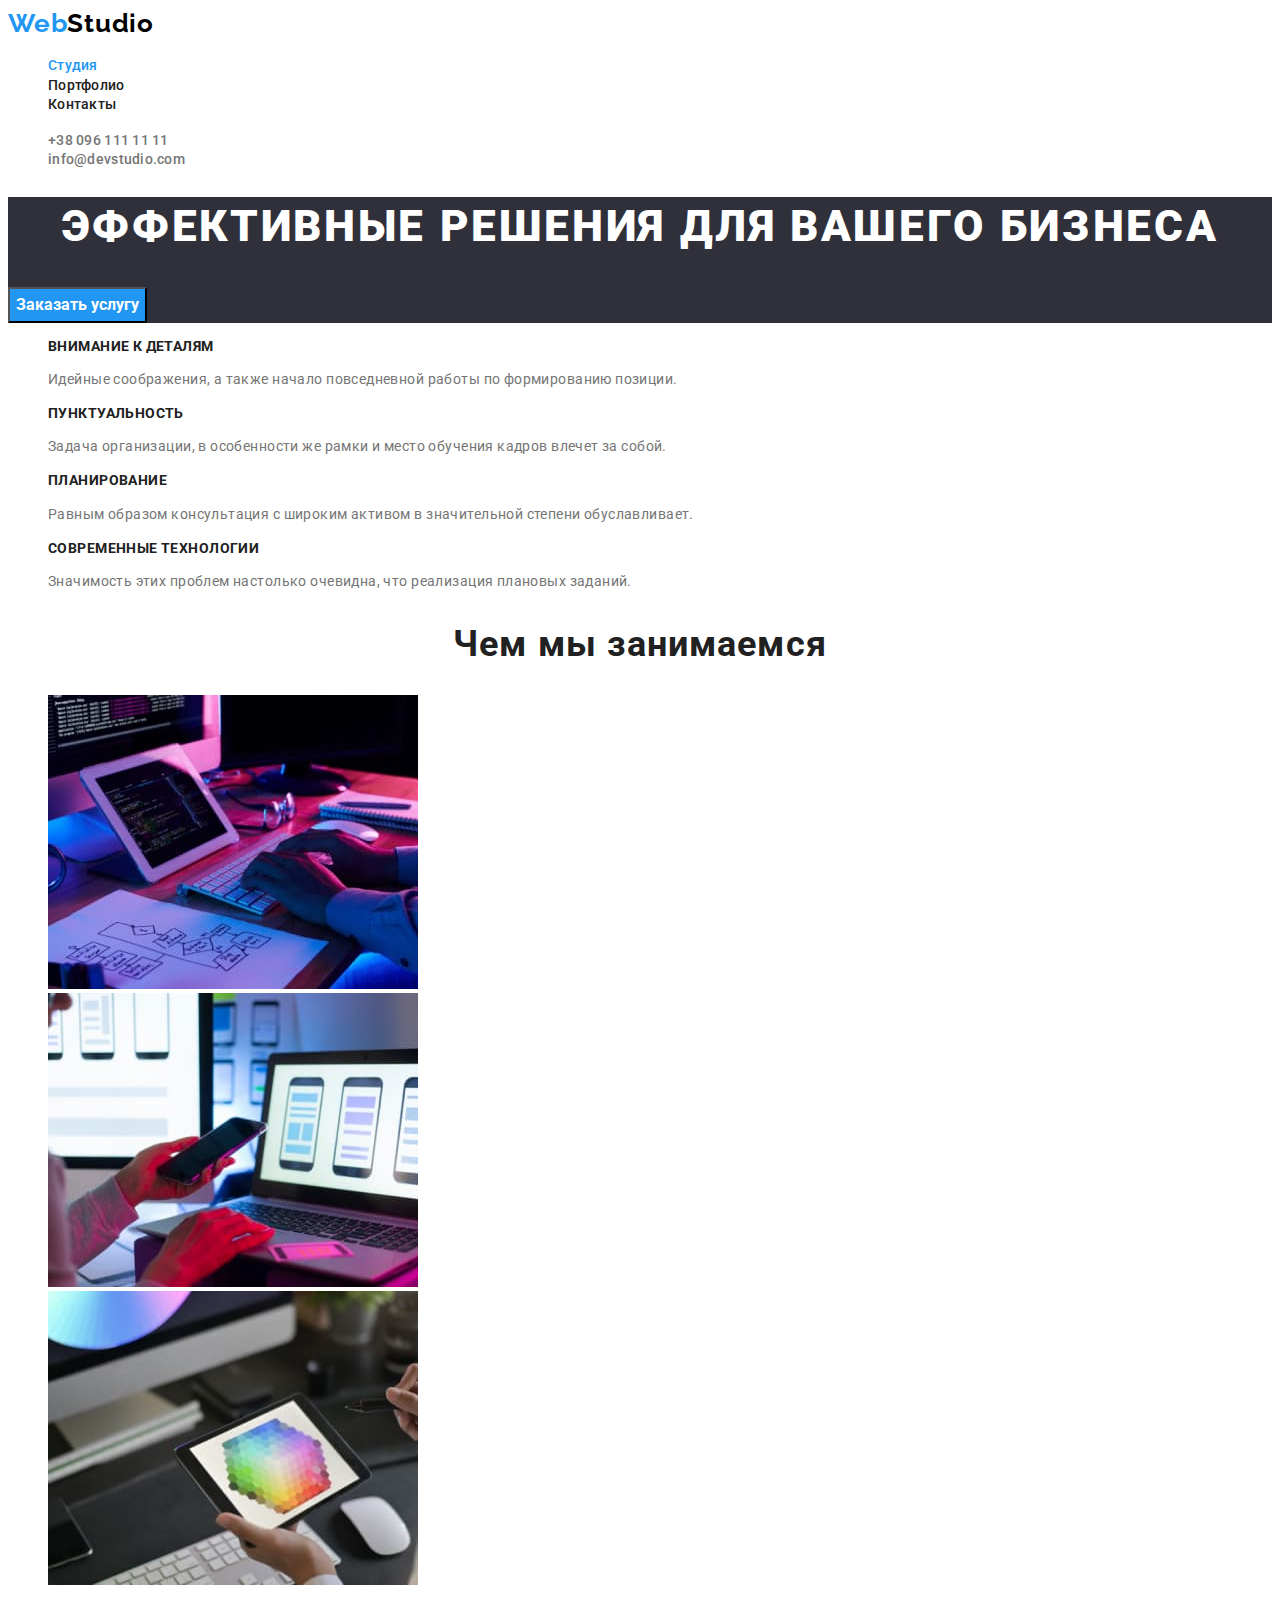
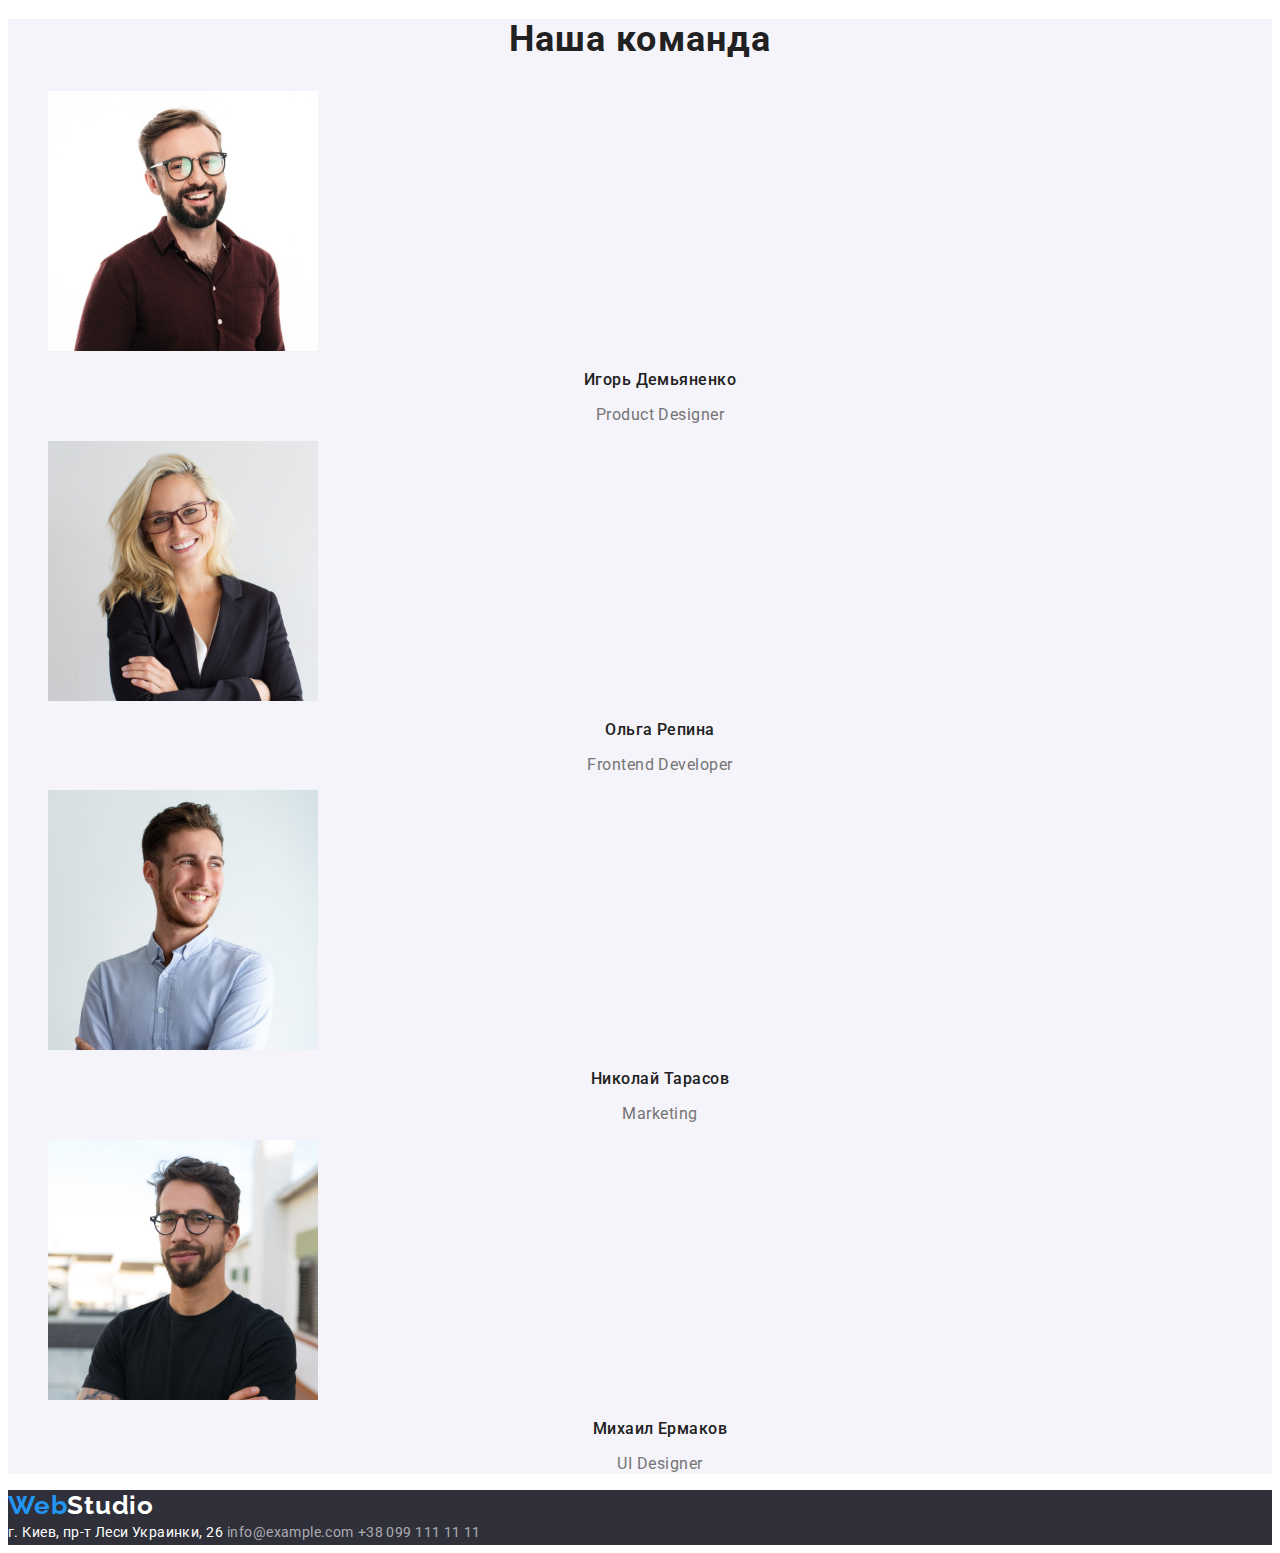
<file: index.html>
<!DOCTYPE html>
<html lang="ru">
<head>
    <meta charset="UTF-8">
    <meta http-equiv="X-UA-Compatible" content="IE=edge">
    <meta name="viewport" content="width=device-width, initial-scale=1.0">
    <link rel="preconnect" href="https://fonts.googleapis.com">
    <link rel="preconnect" href="https://fonts.gstatic.com" crossorigin>
    <link href="https://fonts.googleapis.com/css2?family=Raleway:wght@700&family=Roboto:wght@400;500;700;900&display=swap"
        rel="stylesheet">
    <link rel="stylesheet" href="./css/styles.css">
    <title>Студия</title>
    </head>
    <body>
    <!-- для лого и навигационных элементов -->
    <header class="menu">
        <nav>
            <a class="link" href="index.html" lang="en"><span class="logo-link logo-link-first">Web</span><span
                    class="logo-link logo-link-header">Studio</span> </a>
            <ul class="menu-item list">
                <li>
                    <a class="menu-item-nav  menu-item-current link" href="index.html">Студия</a>
                </li>
                <li>
                    <a class="menu-item-nav link" href="portfolio.html">Портфолио</a>
                </li>
                <li>
                    <a class="menu-item-nav link" href="">Контакты</a>
                </li>
            </ul>
        </nav>
        <ul class="list">
            <li>
                <a class="menu-item-contact link" href="tel:+380961111111">+38 096 111 11 11</a>
            </li>
            <li>
                <a class="menu-item-contact link" href="mailto:info@devstudio.com">info@devstudio.com</a>
            </li>
        </ul>
    </header>
    
    <!-- main - для уникальной информации -->
    <main>
        <!-- HERO section-->
        <section class="hero">
            <div>
                <h1 class="hero-header">Эффективные решения для вашего бизнеса</h1>
                <button class="btn hero" type="button" >Заказать услугу</button>
            </div>
        </section>

        <!-- our values section-->
        <section class="values">
            <ul class="list">
                <li>
                    <h3 class="values-header">Внимание к деталям</h3>
                    <p class="values-text">Идейные соображения, а также начало повседневной работы по формированию позиции.</p>
                </li>
                <li class="values">
                    <h3 class="values-header">Пунктуальность</h3>
                    <p class="values-text">Задача организации, в особенности же рамки и место обучения кадров влечет за собой.</p>
                </li>
                <li class="values">
                    <h3 class="values-header">Планирование</h3>
                    <p class="values-text">Равным образом консультация с широким активом в значительной степени обуславливает.</p>
                </li>
                <li class="values">
                    <h3 class="values-header">Современные технологии</h3>
                    <p class="values-text">Значимость этих проблем настолько очевидна, что реализация плановых заданий.</p>
                </li>
            </ul>
        </section>

        <!-- What do we do section -->
        <section class="our-specialty">
            <h2 class="section-title">Чем мы занимаемся</h2>
                <ul class="list">
                    <li>
                        <img
                        src="./images/what-are-we-do/img1.jpg" alt="Мужчина пишет код"
                        width="370"
                        height="294"
                        >
                    </li>

                    <li>
                        <img src="./images/what-are-we-do/img3.jpg" alt="Девушка держит в руках телефон"
                        width="370"
                        height="294"
                        >
                    </li>
                    <li>
                        <img src="./images/what-are-we-do/img2.jpg" alt="Грфический планшет с изображением палитры цветов"
                        width="370"
                        height="294"
                        >
                    </li>
                </ul>
        </section>

         <!-- Our team section -->
        <section class="our-team">
            <h2 class="section-title">Наша команда</h2>
            <ul class="list">
                <li>
                    <img 
                    src="./images/team/product.jpg" 
                    alt="Фото Product Designer-а WebStudio"
                    width="270"
                    height="260"
                    > 
                    <h3 class="our-team-names">Игорь Демьяненко</h3>        
                    <p class="our-team-position">Product Designer</p>    
                </li>
                <li>
                    <img 
                    src="./images/team/frontend.jpg" 
                    alt="Фото Frontend Developer-а WebStudio"
                    width="270"
                    height="260"
                    >
                    <h3 class="our-team-names">Ольга Репина</h3>        
                    <p class="our-team-position">Frontend Developer</p>    
                </li>
                <li>
                    <img 
                    src="./images/team/marketing.jpg" 
                    alt="Фото Маркетолога WebStudio"
                    width="270"
                    height="260"
                    >  
                    <h3 class="our-team-names">Николай Тарасов</h3>        
                    <p class="our-team-position">Marketing</p>    
                </li>
                <li>
                    <img 
                    src="./images/team/ui.jpg" 
                    alt="Фото UI Designer-а WebStudio"
                    width="270"
                    height="260"
                    >   
                    <h3 class="our-team-names">Михаил Ермаков</h3>        
                    <p class="our-team-position">UI Designer</p>    
                </li>
            </ul>
        </section>
    </main>

        <!-- Contact information section -->
        <footer class="footer">
            <a class="link" href="index.html" lang="en"><span class="logo-link logo-link-first">Web</span><span
                    class="logo-link logo-link-footer">Studio</span> </a>
            <address>
                <a class="footer-address link" href="https://goo.gl/maps/r1W3MAJtYw23ALMS6" target="_blank"
                    rel="noopener noreferrer">
                    г. Киев, пр-т Леси Украинки, 26</a>
        
                <a class="footer-contact-mail link" href="mailto:info@example.com">info@example.com</a>
        
                <a class="footer-phone-number link" href="tel:+3809911111111">+38 099 111 11 11</a>
            </address>
        </footer>
    </body>
</html>
</file>
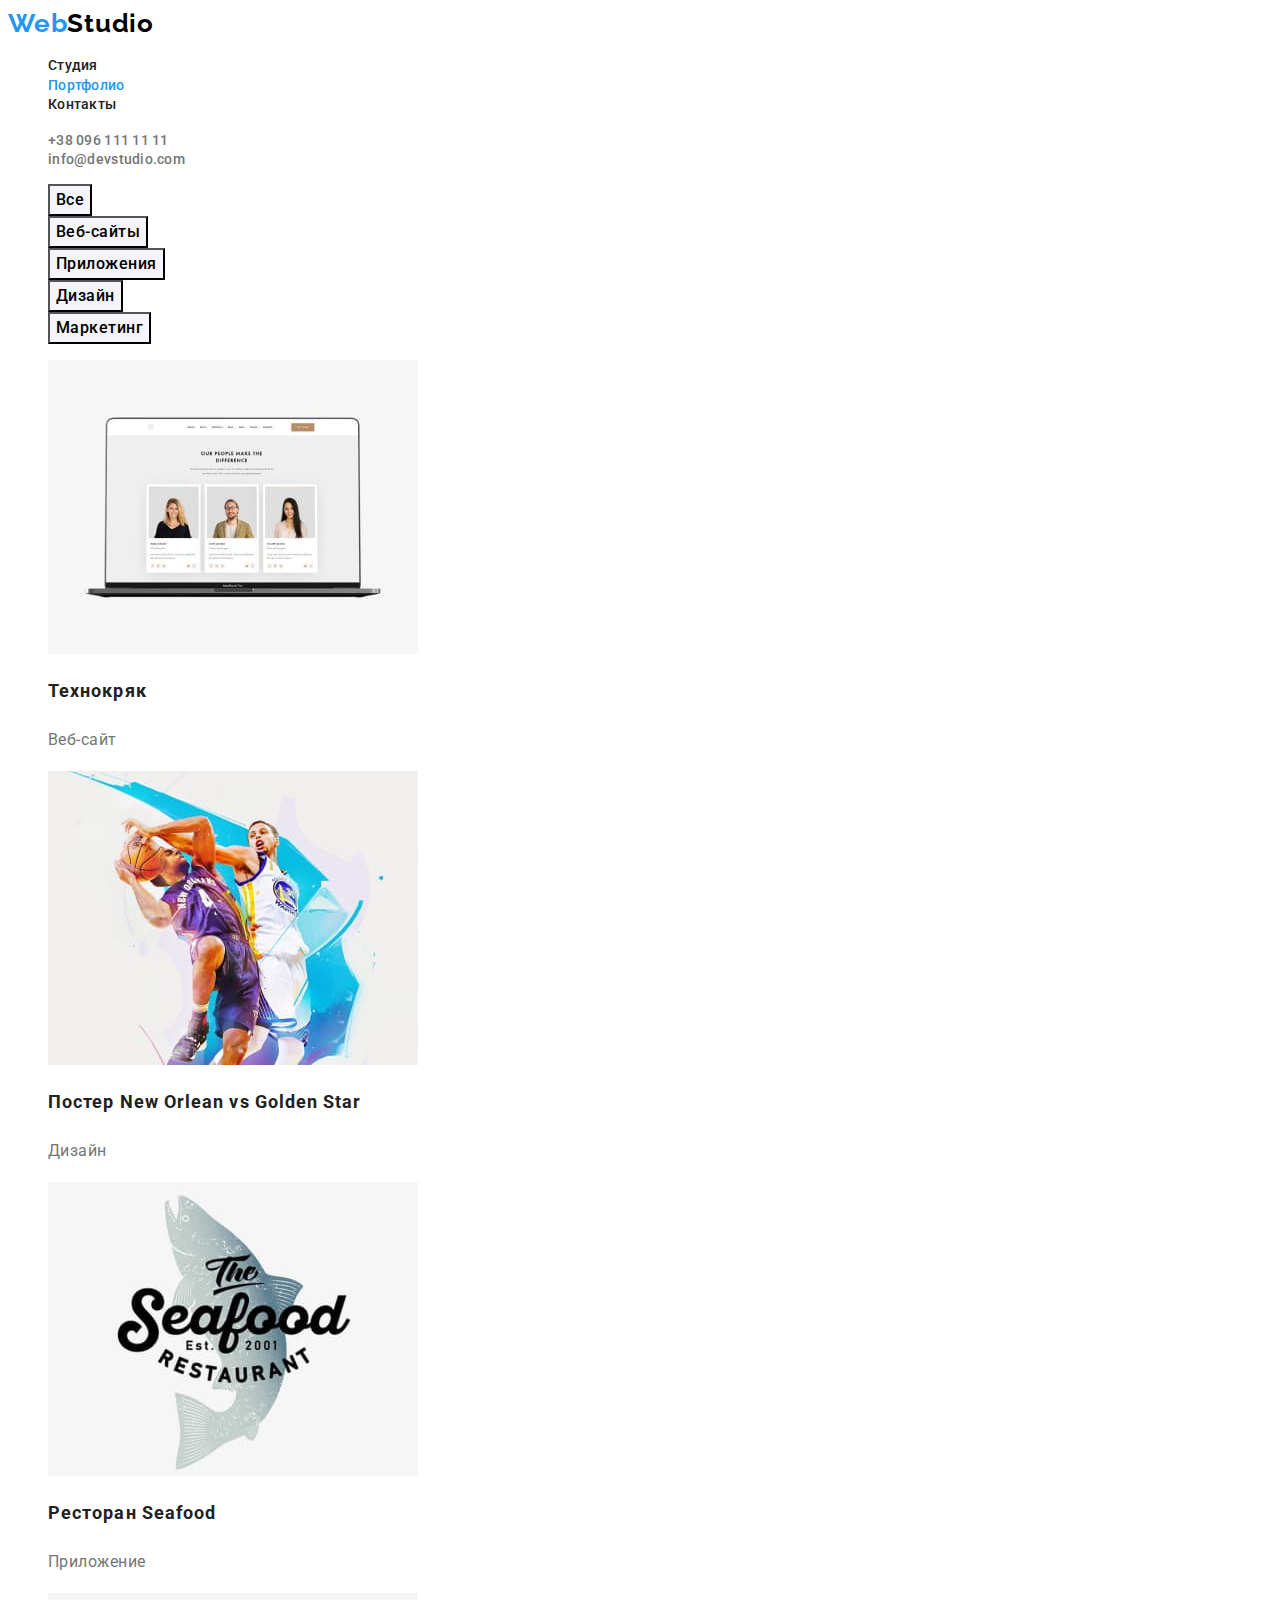
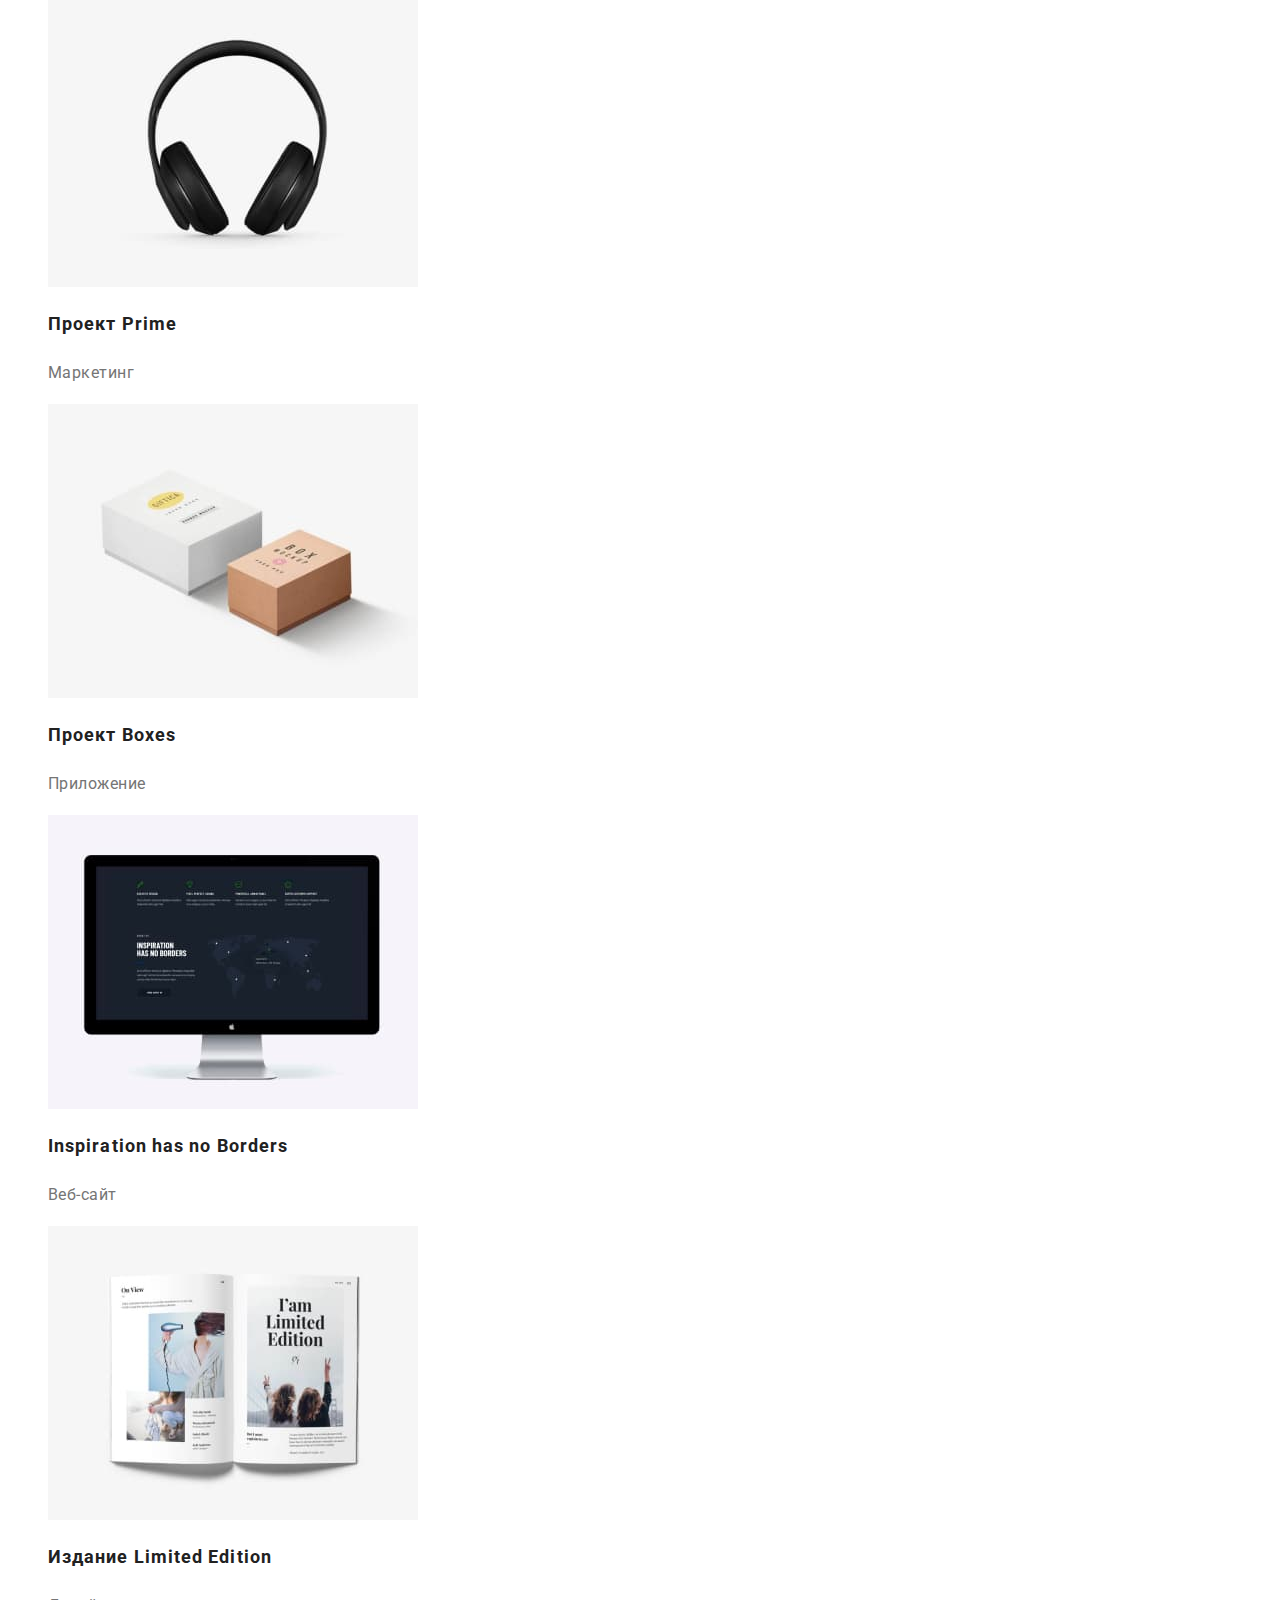
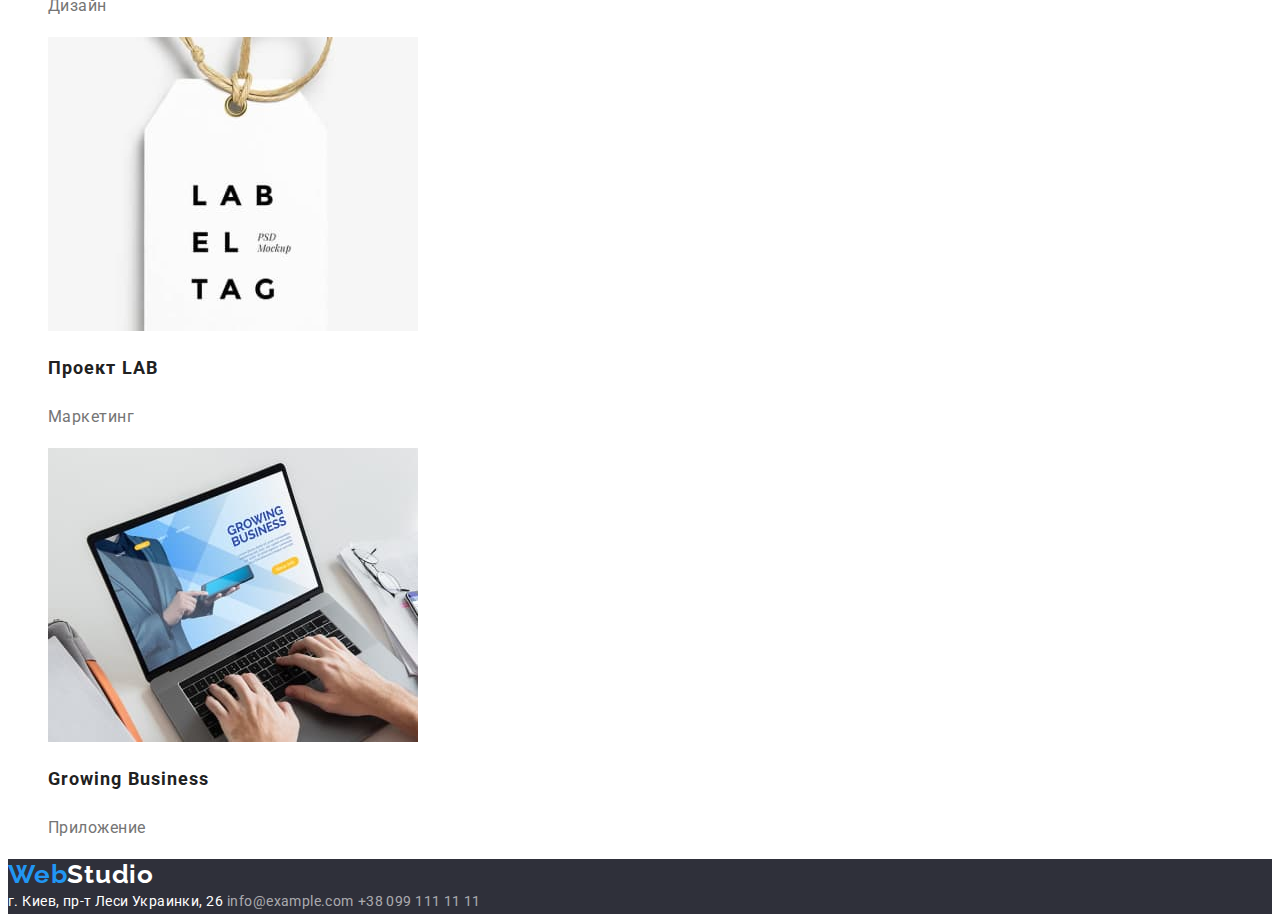
<file: portfolio.html>
<!DOCTYPE html>
<html lang="ru">
<head>
    <meta charset="UTF-8">
    <meta http-equiv="X-UA-Compatible" content="IE=edge">
    <meta name="viewport" content="width=device-width, initial-scale=1.0">
    <link rel="preconnect" href="https://fonts.googleapis.com">
    <link rel="preconnect" href="https://fonts.gstatic.com" crossorigin>
    <link href="https://fonts.googleapis.com/css2?family=Raleway:wght@700&family=Roboto:wght@400;500;700;900&display=swap"
        rel="stylesheet">
        <!-- <link rel="stylesheet" href="https://cdnjs.cloudflare.com/ajax/libs/modern-normalize/1.0.0/modern-normalize.min.css" /> -->
            <!-- это для кросс браузерности -->
    <link rel="stylesheet" href="./css/styles.css">
    <title>Портфолио</title>
</head>
<body>
    <!-- Navigation -->
    <header class="menu">
        <nav>
            <a class="link" href="index.html" lang="en"><span class="logo-link logo-link-first">Web</span><span class="logo-link logo-link-header">Studio</span> </a>
            <ul class="menu-item list">
                <li>
                    <a class="menu-item-nav link" href="index.html">Студия</a>
                </li>
                <li>
                    <a class="menu-item-nav menu-item-current link" href="portfolio.html">Портфолио</a>
                </li>
                <li>
                    <a class="menu-item-nav link" href="">Контакты</a>
                </li>
            </ul>
        </nav>
        <ul class="list">
            <li>
                <a class="menu-item-contact link" href="tel:+380961111111">+38 096 111 11 11</a>
            </li>
            <li>
                <a class="menu-item-contact link" href="mailto:info@devstudio.com">info@devstudio.com</a>
            </li>
        </ul>
    </header>

        <!-- main - для уникальной информации -->
    <main>
        <!-- filter section-->
        <!-- <h1>Наши работы</h1> его на макете нет, пока не знаю как скрыть его в css -->
        <section class="portfolio">
            <ul class="list">
               <li>
                   <button class="btn nav" type="button">Все</button>
                </li>
               <li>
                   <button class="btn nav" type="button">Веб-сайты</button>
                </li>  
               <li>
                   <button class="btn nav" type="button">Приложения</button>
                </li> 
               <li>
                   <button class="btn nav" type="button">Дизайн</button>
                </li> 
               <li>
                   <button class="btn nav" type="button">Маркетинг</button>
                </li> 
            </ul>

            <ul class="portfolio-nav list">
                <li>
                    <a class="link" href="">   
                    <img 
                    src="./images/portfolio/technokryak.jpg" 
                    width="370" 
                    height="294" 
                    alt="Пример">
                    <h2 class="header">Технокряк</h2>
                    <p class="paragraf">Веб-сайт</p>
                    </a>
                </li>
                <li>
                    <a class="link" href="">
                    <img 
                    src="./images/portfolio/neworlean-vs-goldenttar.jpg" 
                    width="370"
                     height="294" 
                     alt="Пример">
                    <h2 class="header">Постер New Orlean vs Golden Star</h2>
                    <p class="paragraf">Дизайн</p>
                    </a>
                </li>
                <li>
                    <a class="link" href="">
                    <img 
                    src="./images/portfolio/seafood.jpg" 
                    width="370" 
                    height="294" 
                    alt="Пример">
                    <h2 class="header">Ресторан Seafood</h2>
                    <p class="paragraf">Приложение</p>
                    </a>
                </li>
                <li>
                    <a class="link" href="">
                    <img 
                    src="./images/portfolio/prime.jpg" 
                    width="370" 
                    height="294" 
                    alt="Пример">
                    <h2 class="header">Проект Prime</h2>
                    <p class="paragraf">Маркетинг</p>
                    </a>
                </li>
                <li>
                    <a class="link" href="">
                    <img 
                    src="./images/portfolio/boxes.jpg" 
                    width="370" 
                    height="294" 
                    alt="Пример">
                    <h2 class="header">Проект Boxes</h2>
                    <p class="paragraf">Приложение</p>
                    </a>
                </li>
                <li>
                    <a class="link" href="">
                    <img 
                    src="./images/portfolio/inspiration-has-no-borders.jpg"
                    width="370" 
                    height="294" 
                    alt="Пример">
                    <h2 class="header">Inspiration has no Borders</h2>
                    <p class="paragraf">Веб-сайт</p>
                    </a>
                </li>
                <li>
                    <a class="link" href="">
                    <img 
                    src="./images/portfolio/limited-edition.jpg" 
                    width="370" 
                    height="294" 
                    alt="Пример">
                    <h2 class="header">Издание Limited Edition</h2>
                    <p class="paragraf">Дизайн</p>
                    </a>
                </li>
                <li>
                    <a class="link" href="">
                    <img 
                    src="./images/portfolio/Lab.jpg" 
                    width="370" 
                    height="294" 
                    alt="Пример">
                    <h2 class="header">Проект LAB</h2>
                    <p class="paragraf">Маркетинг</p>
                    </a>
                </li>
                <li>
                    <a class="link" href="">
                    <img 
                    src="./images/portfolio/growing-business.jpg" 
                    width="370" 
                    height="294" 
                    alt="Пример">
                    <h2 class="header">Growing Business</h2>
                    <p class="paragraf">Приложение</p>
                    </a>
                </li>
            </ul>
        </section>
    </main>
        <!-- Contact information section -->
        <footer class="footer">
            <a class="link" href="index.html" lang="en"><span class="logo-link logo-link-first">Web</span><span
                    class="logo-link logo-link-footer">Studio</span> </a>
            <address>
                <a class="footer-address link" href="https://goo.gl/maps/r1W3MAJtYw23ALMS6" target="_blank"
                    rel="noopener noreferrer">
                    г. Киев, пр-т Леси Украинки, 26</a>
        
                <a class="footer-contact-mail link" href="mailto:info@example.com">info@example.com</a>
        
                <a class="footer-phone-number link" href="tel:+3809911111111">+38 099 111 11 11</a>
            </address>
        </footer>
    </body>
</html>
</file>
<file: css/styles.css>
/* ==================КАСТОМНЫЕ СВОЙСТВА*=====================*/
:root {
    --primary-font: 'Roboto', sans-serif;
    --secondary-font: 'Raleway', sans-serif;
    --text-color-first: #212121;
    --text-color-second: #757575;
    --accent-color: #2196F3;
    --text-black: black;
    --text-white: white;
}

body {
    font-family: var(--primary-font);
    color: var(--text-color-first);
}
h1{
    
}

.link {
    text-decoration: none;
}

.list {
    list-style: none;
}

/*  ============= ALL PAGES STYLE=====================  */

/* HEADER  */
.logo-link {
    font-family: var(--secondary-font);
    font-weight: 700;
    font-size: 26px;
    line-height: 1.19;
    letter-spacing: 0.03em;
}

.logo-link-first {
    color: var(--accent-color);
}

.logo-link-header {
    color: var(--text-black);
}

.logo-link-footer {
    color: var(--text-white);
}

.menu{
    background-color: #ffffff;
}

.menu-item-nav {
    font-weight: 500;
    font-size: 14px;
    line-height: 1.33;
    /*18 font-size/14 line-height=1.33 - лучше использовать множитель*/
    letter-spacing: 0.02em;
    color: inherit;
}

.menu-item-current {
    color: var(--accent-color);
}

.menu-item-contact {
    font-weight: 500;
    font-size: 14px;
    line-height: 1.14;
    letter-spacing: 0.02em;
    color: var(--text-color-second);
}

.menu-item-nav:hover,
.menu-item-nav:focus,
.menu-item-contact:hover,
.menu-item-contact:focus {
    color: var(--accent-color);
}

/* FOOTER */
.footer{
    background-color: #2F303A;
}

.footer-address {
    font-style: normal;
    font-weight: 400;
    font-size: 14px;
    line-height: 1.71;
    letter-spacing: 0.03em;
    color: var(--text-white)
}

.footer-contact-mail {
    font-style: normal;
    font-weight: 400;
    font-size: 14px;
    line-height: 1.71;
    letter-spacing: 0.03em;
    color: rgba(255, 255, 255, 0.6);
}

.footer-phone-number {
    font-style: normal;
    font-weight: 400;
    font-size: 14px;
    line-height: 1.71;
    letter-spacing: 0.03em;
    color: rgba(255, 255, 255, 0.6);
}

/* ВОПРОС! в задании написано «С5» Текст контактов в хедере и футере меняет цвет при ховере и фокусе. но в макете не увидела цвет при наведении, поэтому задала акцентный */
.footer-contact-mail:hover,
.footer-phone-number:hover,
.footer-contact-mail:focus,
.footer-phone-number:focus,
.footer-address:hover,
.footer-address:focus {
    color: var(--accent-color);
}

/* SECTION TITLE */
.section-title {
    font-weight: 700;
    font-size: 36px;
    line-height: 1.16;
    text-align: center;
    letter-spacing: 0.03em;
}

/* ===================== BUTTONS========================= */

.btn {
    font-family: inherit;
    font-size: 16px;
    text-align: center;
    cursor: pointer;
    
}

.btn.hero {
    font-weight: 700;
    line-height: 1.88;
    display: flex;
    align-items: center letter-spacing: 0.06em;
    color: var(--text-white);
    background-color: #2196F3;
}

.btn.hero:hover,
.btn.hero:focus {
    background-color: #188CE8;
    color: var(--text-white);
}

.btn.nav {
    font-weight: 500;
    line-height: 1.63;
    letter-spacing: 0.03em;
    background-color: #F5F4FA;
}

.nav:hover,
.nav:focus {
    color: var(--text-white);
    background-color: var(--accent-color);
}


/* =================== INDEX. HTML STYLES ========================*/

/*  HERO TITLE (h1) */
.hero {
    background-color: #2F303A;
}
.hero-header {
    font-weight: 900;
    font-size: 44px;
    line-height: 1.36;
    text-align: center;
    letter-spacing: 0.06em;
    text-transform: uppercase;
    color: var(--text-white);
}

/* VALUES SECTION */
.values{
    background-color: #ffffff;
}

.values-header {
    font-size: 14px;
    font-weight: 700;
    line-height: 1.1;
    letter-spacing: 0.03em;
    text-transform: uppercase;
}

.values-text {
    font-size: 14px;
    font-weight: 400;
    line-height: 1.71;
    letter-spacing: 0.03em;
    color: var(--text-color-second);
}
 /* WHAT DO WE DO/OUR TEAM SECTION  */
.our-specialty{
background-color: #ffffff;
}
.our-team-names {
    font-weight: 500;
    font-size: 16px;
    line-height: 1.18;
    text-align: center;
    letter-spacing: 0.03em;
}

.our-team{
background-color: #F5F4FA;
}

.our-team-position {
    font-weight: 400;
    font-size: 16px;
    line-height: 1.18;
    text-align: center;
    letter-spacing: 0.03em;
    color: var(--text-color-second);
}


/* =================== PORTFOLIO.HTML STYLES ========================*/

/* NAVIGATION Portfolio */

.portfolio{
    background-color: #ffffff;
}

.portfolio-nav .header {
    color: var(--text-color-first);
    font-weight: 700;
    font-size: 18px;
    line-height: 2;
    letter-spacing: 0.06em;
}

.portfolio-nav .paragraf {
    font-weight: 400;
    font-size: 16px;
    line-height: 1.88;
    letter-spacing: 0.03em;
    color: var(--text-color-second);
}
</file>
